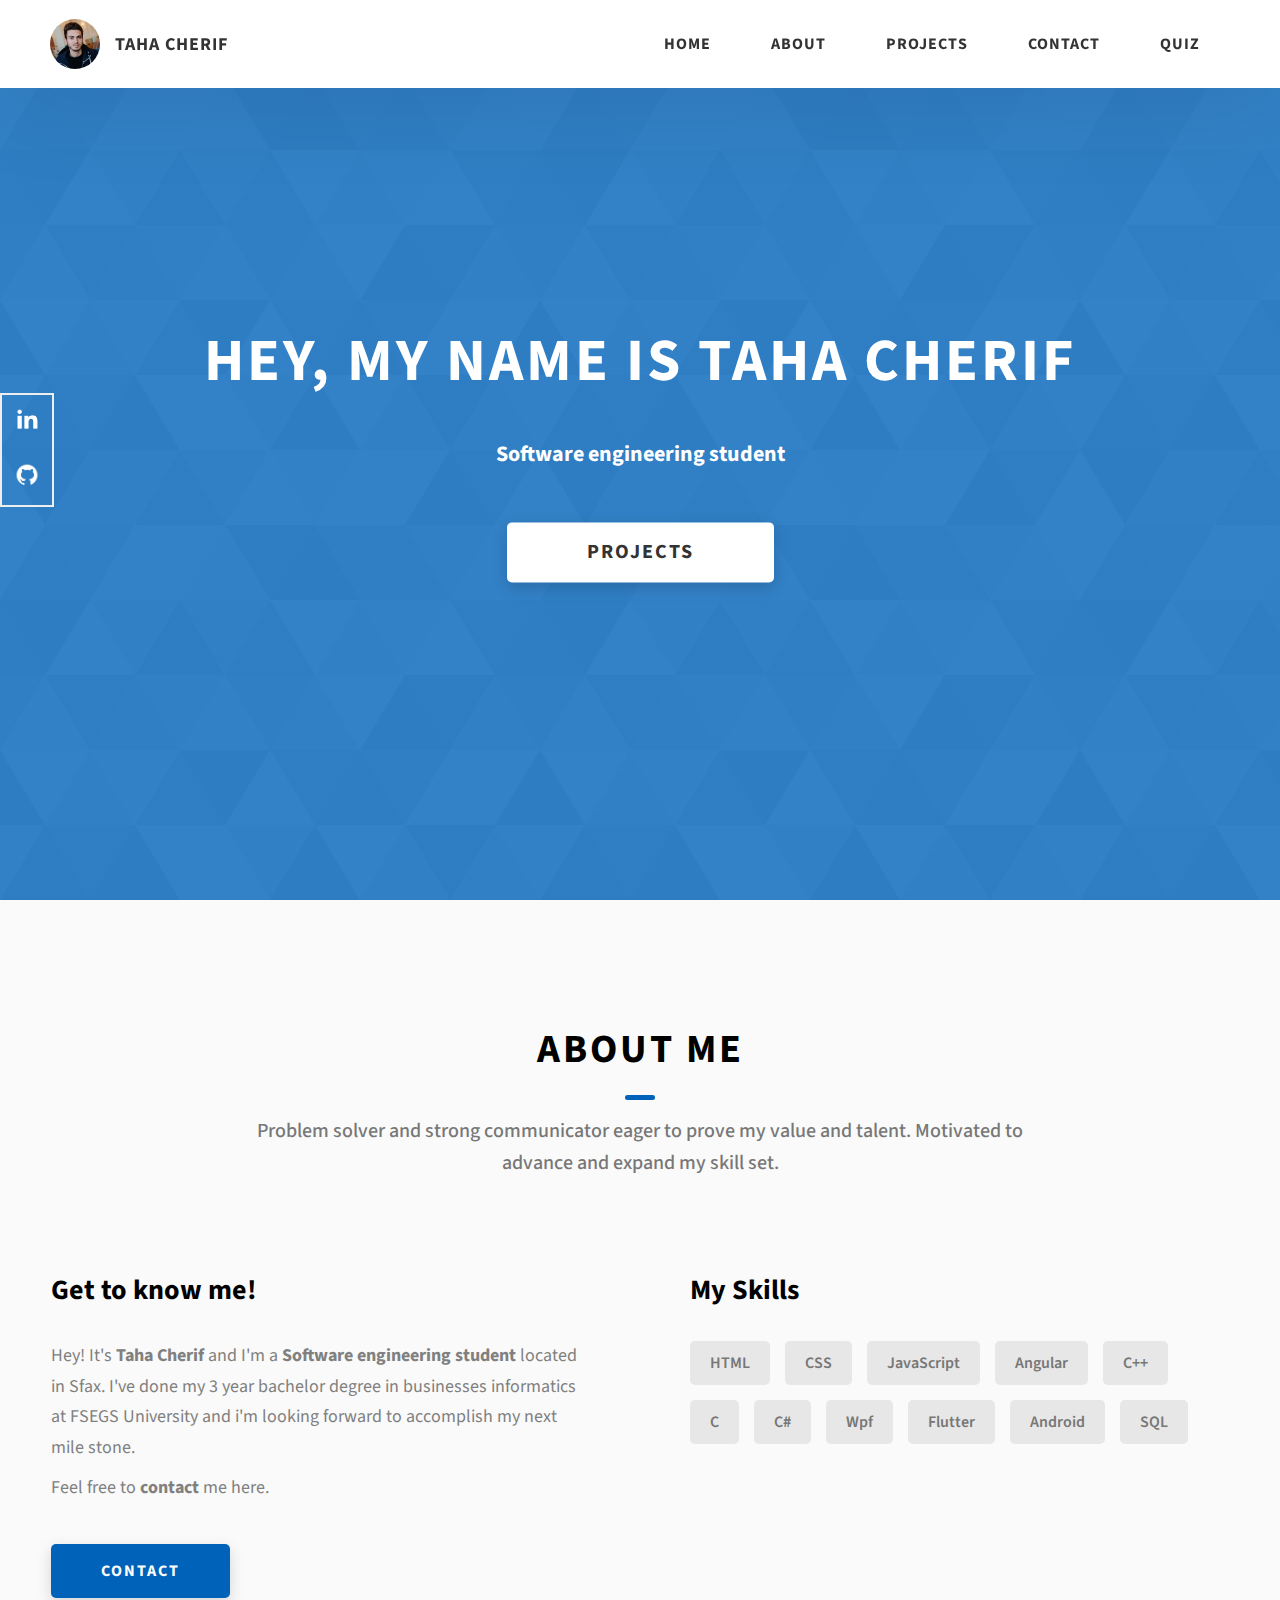
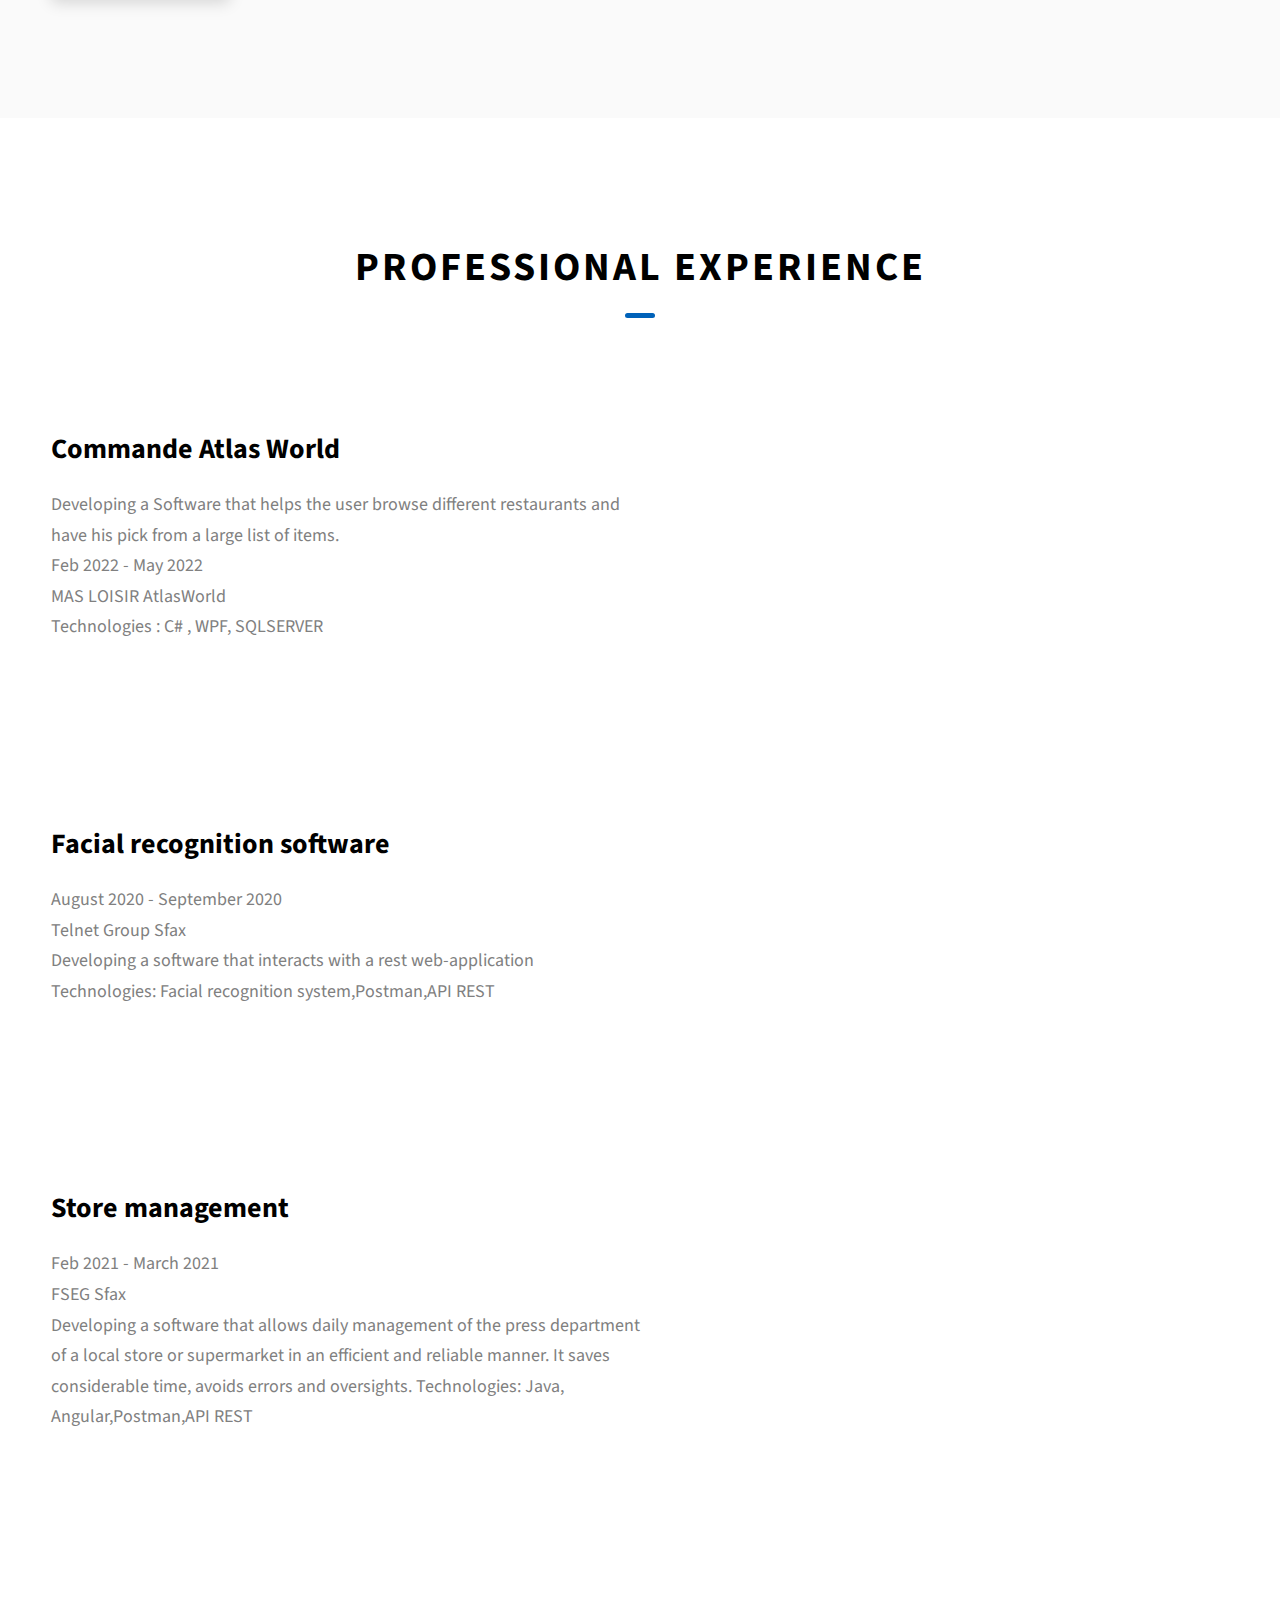
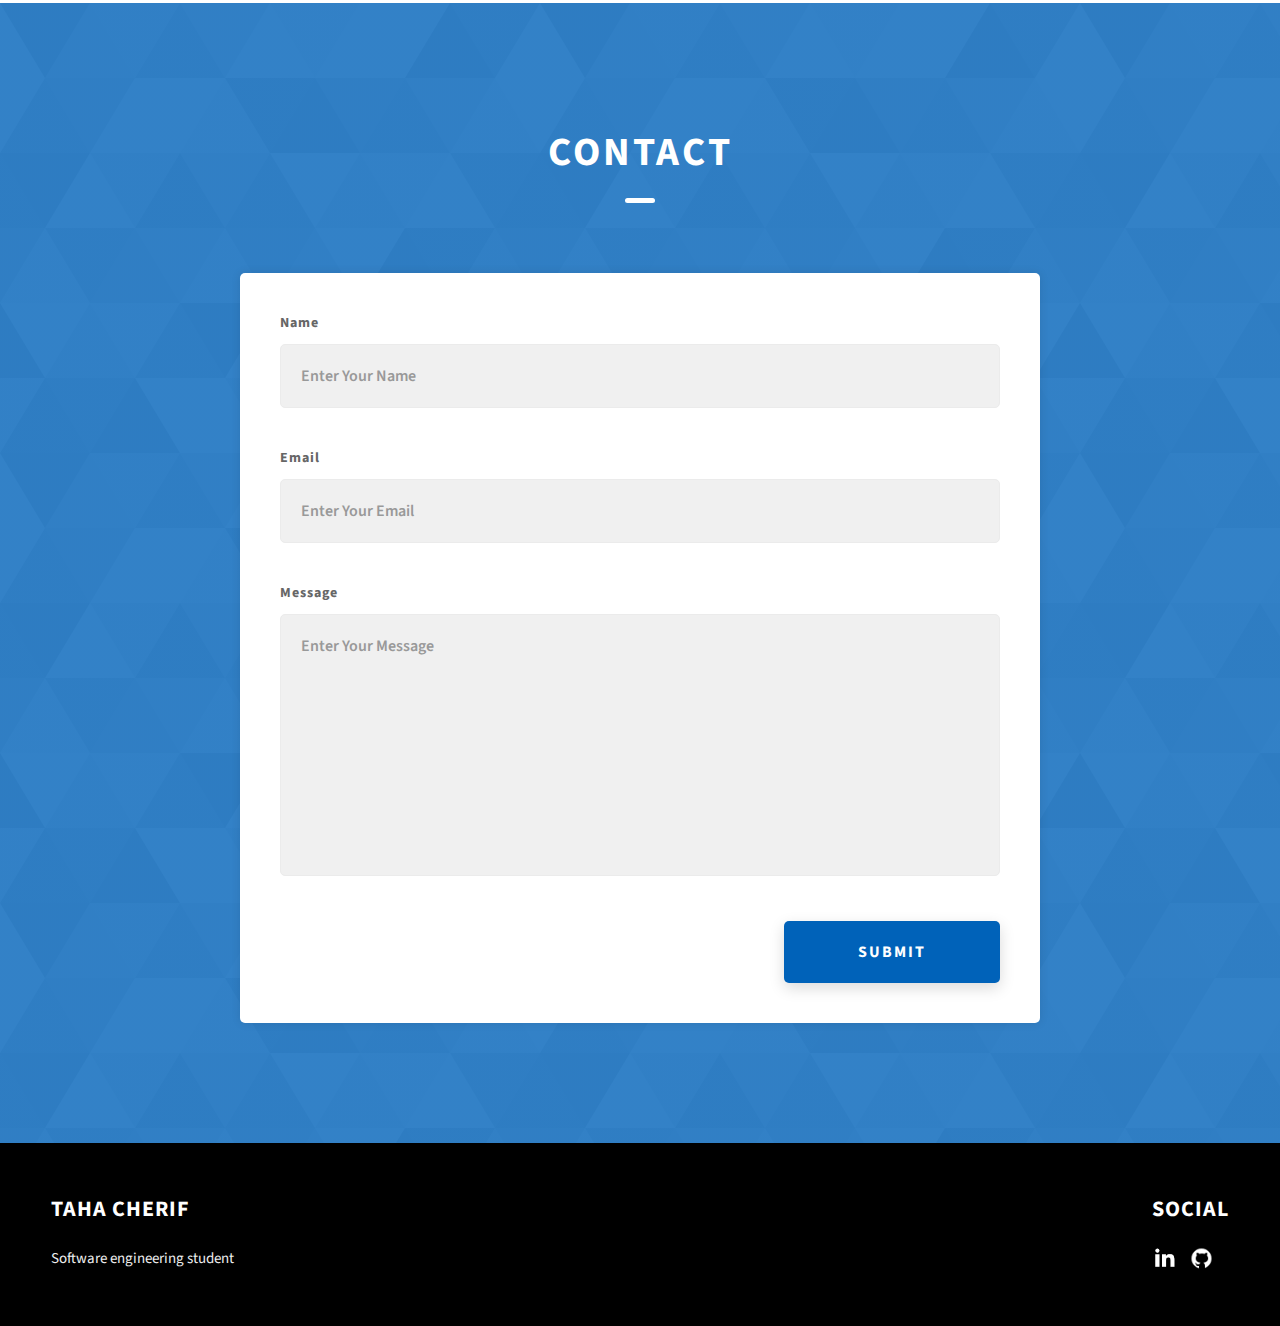
<file: index.html>
<!DOCTYPE html>
<html lang="en">

<head>
  <meta charset="UTF-8" />
  <meta name="viewport" content="width=device-width, initial-scale=1.0" />
  <title>Mohamed Taha Cherif</title>
  <meta name="description" content="Portfolio Template for Developer" />

  <link rel="stylesheet" href="css/style.css" />

  <link rel="preconnect" href="https://fonts.googleapis.com" />
  <link rel="preconnect" href="https://fonts.gstatic.com" crossorigin />
  <link href="https://fonts.googleapis.com/css2?family=Source+Sans+Pro:wght@400;600;700;900&display=swap"
    rel="stylesheet" />
</head>

<body>
  <header class="header">
    <div class="header__content">
      <div class="header__logo-container">
        <div class="header__logo-img-cont">
          <img src="./assets/MohamedTahaCherif.jpg" alt="Logo Image" class="header__logo-img" />
        </div>
        <span class="header__logo-sub">Taha Cherif</span>
      </div>
      <div class="header__main">
        <ul class="header__links">
          <li class="header__link-wrapper">
            <a href="./index.html" class="header__link"> Home </a>
          </li>
          <li class="header__link-wrapper">
            <a href="./index.html#about" class="header__link">About </a>
          </li>
          <li class="header__link-wrapper">
            <a href="./index.html#projects" class="header__link">
              Projects
            </a>
          </li>
          <li class="header__link-wrapper">
            <a href="./index.html#contact" class="header__link"> Contact </a>
          </li>
          <li class="header__link-wrapper">
            <a href="./quiz.html" class="header__link"> Quiz </a>
          </li>
        </ul>
        <div class="header__main-ham-menu-cont">
          <img src="./assets/svg/ham-menu.svg" alt="hamburger menu" class="header__main-ham-menu" />
          <img src="./assets/svg/ham-menu-close.svg" alt="hamburger menu close"
            class="header__main-ham-menu-close d-none" />
        </div>
      </div>
    </div>
    <div class="header__sm-menu">
      <div class="header__sm-menu-content">
        <ul class="header__sm-menu-links">
          <li class="header__sm-menu-link">
            <a href="./index.html"> Home </a>
          </li>

          <li class="header__sm-menu-link">
            <a href="./index.html#about"> About </a>
          </li>

          <li class="header__sm-menu-link">
            <a href="./index.html#projects"> Projects </a>
          </li>

          <li class="header__sm-menu-link">
            <a href="./index.html#contact"> Contact </a>
          </li>
          <li class="header__sm-menu-link">
            <a href="./quiz.css"> Quiz </a>
          </li>
        </ul>
      </div>
    </div>
  </header>
  <section class="home-hero">
    <div class="home-hero__content">
      <h1 class="heading-primary">Hey, My name is Taha Cherif</h1>
      <div class="home-hero__info">
        <p class="text-primary">
          Software engineering student
        </p>
      </div>
      <div class="home-hero__cta">
        <a href="./index.html#projects" class="btn btn--bg">Projects</a>
      </div>
    </div>
    <div class="home-hero__socials">
      <div class="home-hero__social">
        <a href="https://www.linkedin.com/in/taha-cherif-130481207/" class="home-hero__social-icon-link"
          target="_blank">
          <img src="./assets/png/linkedin-ico.png" alt="icon" class="home-hero__social-icon" />
        </a>
      </div>
      <div class="home-hero__social">
        <a href="https://github.com/tahacherif" class="home-hero__social-icon-link" target="_blank">
          <img src="./assets/png/github-ico.png" alt="icon" class="home-hero__social-icon" />
        </a>
      </div>

    </div>

  </section>
  <section id="about" class="about sec-pad">
    <div class="main-container">
      <h2 class="heading heading-sec heading-sec__mb-med">
        <span class="heading-sec__main">About Me</span>
        <span class="heading-sec__sub">
          Problem solver and strong communicator eager to prove my value and talent.
          Motivated to advance and expand my skill set.
        </span>
      </h2>
      <div class="about__content">
        <div class="about__content-main">
          <h3 class="about__content-title">Get to know me!</h3>
          <div class="about__content-details">
            <p class="about__content-details-para">
              Hey! It's
              <strong>Taha Cherif</strong>
              and I'm a <strong>Software engineering student</strong> located in Sfax. I've done my 3 year bachelor degree in businesses informatics at FSEGS University and i'm looking forward to accomplish my next mile stone.</p>
            <p class="about__content-details-para">
              Feel free to
              <strong>contact</strong> me here.
            </p>
          </div>
          <a href="./index.html#contact" class="btn btn--med btn--theme dynamicBgClr">Contact</a>
        </div>
        <div class="about__content-skills">
          <h3 class="about__content-title">My Skills</h3>
          <div class="skills">
            <div class="skills__skill">HTML</div>
            <div class="skills__skill">CSS</div>
            <div class="skills__skill">JavaScript</div>
            <div class="skills__skill">Angular</div>
            <div class="skills__skill">C++</div>
            <div class="skills__skill">C</div>
            <div class="skills__skill">C#</div>
            <div class="skills__skill">Wpf</div>
            <div class="skills__skill">Flutter</div>
            <div class="skills__skill">Android</div>
            <div class="skills__skill">SQL</div>

          </div>
        </div>
      </div>
    </div>
  </section>
  <section id="projects" class="projects sec-pad">
    <div class="main-container">
      <h2 class="heading heading-sec heading-sec__mb-bg">
        <span class="heading-sec__main">PROFESSIONAL EXPERIENCE</span>
      </h2>

      <div class="projects__content">
        <div class="projects__row">

          <div class="projects__row-content">
            <h3 class="projects__row-content-title">Commande Atlas World</h3>
            <p class="projects__row-content-desc">
              Developing a Software that helps the user browse different restaurants and have his pick from a large list
              of
              items.<br>
              Feb 2022 - May 2022<br>
              MAS LOISIR AtlasWorld<br>
              Technologies : C# , WPF, SQLSERVER
            </p>

          </div>
        </div>
        <div class="projects__row">

          <div class="projects__row-content">
            <h3 class="projects__row-content-title">Facial recognition software</h3>
            <p class="projects__row-content-desc">
              August 2020 - September 2020<br>
              Telnet Group Sfax<br>
              Developing a software that interacts with a rest web-application<br>
              Technologies: Facial recognition system,Postman,API REST
            </p>
          </div>
        </div>
        <div class="projects__row">

          <div class="projects__row-content">
            <h3 class="projects__row-content-title">Store management</h3>
            <p class="projects__row-content-desc">
              Feb 2021 - March 2021 <br>
              FSEG Sfax<br>
              Developing a software that allows daily management of the press department of a local store or supermarket
              in an
              efficient and reliable manner.
              It saves considerable time, avoids errors and oversights.
              Technologies: Java, Angular,Postman,API REST
            </p>

          </div>
        </div>
      </div>
    </div>
  </section>
  <section id="contact" class="contact sec-pad dynamicBg">
    <div class="main-container">
      <h2 class="heading heading-sec heading-sec__mb-med">
        <span class="heading-sec__main heading-sec__main--lt">Contact</span>
        <span class="heading-sec__sub heading-sec__sub--lt">

        </span>
      </h2>
      <div class="contact__form-container">
        <form action="#" class="contact__form">
          <div class="contact__form-field">
            <label class="contact__form-label" for="name">Name</label>
            <input required placeholder="Enter Your Name" type="text" class="contact__form-input" name="name"
              id="name" />
          </div>
          <div class="contact__form-field">
            <label class="contact__form-label" for="email">Email</label>
            <input required placeholder="Enter Your Email" type="text" class="contact__form-input" name="email"
              id="email" />
          </div>
          <div class="contact__form-field">
            <label class="contact__form-label" for="message">Message</label>
            <textarea required cols="30" rows="10" class="contact__form-input" placeholder="Enter Your Message"
              name="message" id="message"></textarea>
          </div>
          <button type="submit" class="btn btn--theme contact__btn">
            Submit
          </button>
        </form>
      </div>
    </div>
  </section>
  <footer class="main-footer">
    <div class="main-container">
      <div class="main-footer__upper">
        <div class="main-footer__row main-footer__row-1">
          <h2 class="heading heading-sm main-footer__heading-sm">
            <span>Social</span>
          </h2>
          <div class="main-footer__social-cont">
            <a target="_blank" rel="noreferrer" href="https://www.linkedin.com/in/taha-cherif-130481207/" target="_blank">
              <img class="main-footer__icon" src="./assets/png/linkedin-ico.png" alt="icon" />
            </a>
            <a target="_blank" rel="noreferrer" href="https://github.com/tahacherif" target="_blank">
              <img class="main-footer__icon" src="./assets/png/github-ico.png" alt="icon"/>
            </a>
          
          </div>


        </div>
        <div class="main-footer__row main-footer__row-2">
          <h4 class="heading heading-sm text-lt">Taha Cherif</h4>
          <p class="main-footer__short-desc">
            Software engineering student</p>
        </div>
      </div>

    </div>
  </footer>

  <script src="./index.js"></script>

</body>

</html>
</file>
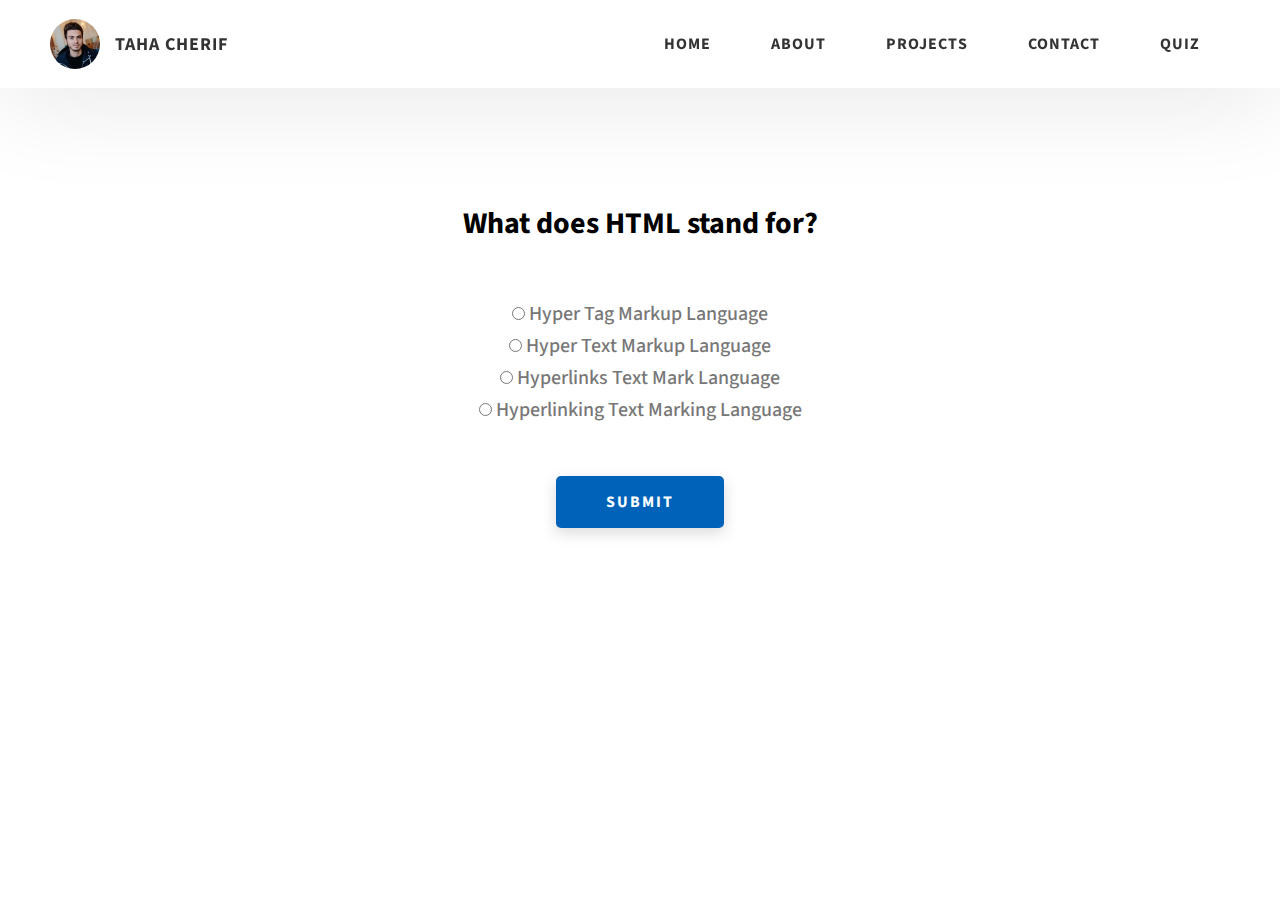
<file: quiz.html>
<!DOCTYPE html>
<html lang="en">

<head>
  <meta charset="UTF-8" />
  <meta name="viewport" content="width=device-width, initial-scale=1.0" />
  <title>Quiz</title>
  <meta name="description" content="Portfolio Template for Developer" />

  <link rel="stylesheet" href="css/style.css" />

  <link rel="preconnect" href="https://fonts.googleapis.com" />
  <link rel="preconnect" href="https://fonts.gstatic.com" crossorigin />
  <link href="https://fonts.googleapis.com/css2?family=Source+Sans+Pro:wght@400;600;700;900&display=swap"
    rel="stylesheet" />

</head>

<body>
  <header class="header">
    <div class="header__content">
      <div class="header__logo-container">
        <div class="header__logo-img-cont">
          <img src="./assets/MohamedTahaCherif.jpg" alt="Logo Image" class="header__logo-img" />
        </div>
        <span class="header__logo-sub">Taha Cherif</span>
      </div>
      <div class="header__main">
        <ul class="header__links">
          <li class="header__link-wrapper">
            <a href="./index.html" class="header__link"> Home </a>
          </li>
          <li class="header__link-wrapper">
            <a href="./index.html#about" class="header__link">About </a>
          </li>
          <li class="header__link-wrapper">
            <a href="./index.html#projects" class="header__link">
              Projects
            </a>
          </li>
          <li class="header__link-wrapper">
            <a href="./index.html#contact" class="header__link"> Contact </a>
          </li>
          <li class="header__link-wrapper">
            <a href="./quiz.html" class="header__link"> Quiz </a>
          </li>
        </ul>
        <div class="header__main-ham-menu-cont">
          <img src="./assets/svg/ham-menu.svg" alt="hamburger menu" class="header__main-ham-menu" />
          <img src="./assets/svg/ham-menu-close.svg" alt="hamburger menu close"
            class="header__main-ham-menu-close d-none" />
        </div>
      </div>
    </div>
    <div class="header__sm-menu">
      <div class="header__sm-menu-content">
        <ul class="header__sm-menu-links">
          <li class="header__sm-menu-link">
            <a href="./index.html"> Home </a>
          </li>

          <li class="header__sm-menu-link">
            <a href="./index.html#about"> About </a>
          </li>

          <li class="header__sm-menu-link">
            <a href="./index.html#projects"> Projects </a>
          </li>

          <li class="header__sm-menu-link">
            <a href="./index.html#contact"> Contact </a>
          </li>
          <li class="header__sm-menu-link">
            <a href="./quiz.css"> Quiz </a>
          </li>
        </ul>
      </div>
    </div>
  </header>

  <div class="quiz-container" id="quiz">
    <div class="quiz-header">
      <h2 id="question">Question Text</h2>
      <ul>
        <li>
          <input type="radio" name="answer" id="a" class="answer">
          <label for="a" id="a_text">Answer</label>
        </li>
        <li>
          <input type="radio" name="answer" id="b" class="answer">
          <label for="b" id="b_text">Answer</label>
        </li>
        <li>
          <input type="radio" name="answer" id="c" class="answer">
          <label for="c" id="c_text">Answer</label>
        </li>
        <li>
          <input type="radio" name="answer" id="d" class="answer">
          <label for="d" id="d_text">Answer</label>
        </li>
      </ul>
    </div>
    <button id="submit" type="submit" class="btn btn--med btn--theme dynamicBgClr">Submit</button>
  </div>
  <script src="./index.js"></script>
</body>

</html>
</file>
<file: css/style.css>
/*
0 - 600px:      Phone
600 - 900px:    Tablet portrait
900 - 1200px:   Tablet landscape
[1200 - 1800] is where our normal styles apply
1800px + :      Big desktop
$breakpoint arguement choices:
- phone
- tab-port
- tab-land
- big-desktop

Inside media queries 1em is always 16px i.e 1em = 16px at every screen size only inside media queries
*/
*,
*::after,
*::before {
  margin: 0;
  padding: 0;
  box-sizing: inherit;
  font-family: inherit;
}

html {
  font-size: 62.5%;
  scroll-behavior: smooth;
}

@media only screen and (max-width: 75em) {
  html {
    font-size: 59%;
  }
}

@media only screen and (max-width: 56.25em) {
  html {
    font-size: 56%;
  }
}

@media only screen and (min-width: 112.5em) {
  html {
    font-size: 65%;
  }
}

body {
  box-sizing: border-box;
  position: relative;
  line-height: 1.5;
  font-family: sans-serif;
  overflow-x: hidden;
  overflow-y: scroll;
  font-family: 'Source Sans Pro', sans-serif;
}

a {
  text-decoration: none;
  color: inherit;
}

li {
  list-style: none;
}

input:focus,
button:focus,
a:focus,
textarea:focus {
  outline: none;
}

button {
  border: none;
  cursor: pointer;
}

textarea {
  resize: none;
}

.heading-primary {
  font-size: 6rem;
  text-transform: uppercase;
  letter-spacing: 3px;
  text-align: center;
}

@media only screen and (max-width: 37.5em) {
  .heading-primary {
    font-size: 4.5rem;
  }
}

.heading-sec__mb-bg {
  margin-bottom: 11rem;
}

@media only screen and (max-width: 56.25em) {
  .heading-sec__mb-bg {
    margin-bottom: 8rem;
  }
}

.heading-sec__mb-med {
  margin-bottom: 9rem;
}

@media only screen and (max-width: 56.25em) {
  .heading-sec__mb-med {
    margin-bottom: 8rem;
  }
}

.heading-sec__main {
  display: block;
  font-size: 4rem;
  text-transform: uppercase;
  letter-spacing: 1px;
  letter-spacing: 3px;
  text-align: center;
  margin-bottom: 3.5rem;
  position: relative;
}

.heading-sec__main--lt {
  color: #fff;
}

.heading-sec__main--lt::after {
  content: '';
  background: #fff !important;
}

.heading-sec__main::after {
  content: '';
  position: absolute;
  top: calc(100% + 1.5rem);
  height: 5px;
  width: 3rem;
  background: #0062b9;
  left: 50%;
  transform: translateX(-50%);
  border-radius: 5px;
}

@media only screen and (max-width: 37.5em) {
  .heading-sec__main::after {
    top: calc(100% + 1.2rem);
  }
}

.heading-sec__sub {
  display: block;
  text-align: center;
  color: #777;
  font-size: 2rem;
  font-weight: 500;
  max-width: 80rem;
  margin: auto;
  line-height: 1.6;
}

@media only screen and (max-width: 37.5em) {
  .heading-sec__sub {
    font-size: 1.8rem;
  }
}

.heading-sec__sub--lt {
  color: #eee;
}

.heading-sm {
  font-size: 2.2rem;
  text-transform: uppercase;
  letter-spacing: 1px;
}

.main-container {
  max-width: 120rem;
  margin: auto;
  width: 92%;
}

.btn {
  background: #fff;
  color: #333;
  text-transform: uppercase;
  letter-spacing: 2px;
  display: inline-block;
  font-weight: 700;
  border-radius: 5px;
  box-shadow: 0 5px 15px 0 rgba(0, 0, 0, 0.15);
  transition: transform .3s;
}

.btn:hover {
  transform: translateY(-3px);
}

.btn--bg {
  padding: 1.5rem 8rem;
  font-size: 2rem;
}

.btn--med {
  padding: 1.5rem 5rem;
  font-size: 1.6rem;
}

.btn--theme {
  background: #0062b9;
  color: #fff;
}

.btn--theme-inv {
  color: #0062b9;
  background: #fff;
  border: 2px solid #0062b9;
  box-shadow: none;
  padding: calc(1.5rem - 2px) calc(5rem - 2px);
}

.sec-pad {
  padding: 12rem 0;
}

@media only screen and (max-width: 56.25em) {
  .sec-pad {
    padding: 8rem 0;
  }
}

.text-primary {
  color: #fff;
  font-size: 2.2rem;
  text-align: center;
  font-weight: bold;
  width: 100%;
  line-height: 1.6;
}

@media only screen and (max-width: 37.5em) {
  .text-primary {
    font-size: 2rem;
  }
}

.d-none {
  display: none;
}

.home-hero {
  color: #fff;
  background: linear-gradient(to right, rgba(0, 98, 185, 0.8), rgba(0, 98, 185, 0.8)), url(../../assets/svg/common-bg.svg);
  background-position: center;
  height: 100vh;
  min-height: 80rem;
  max-height: 120rem;
  position: relative;
}

@media only screen and (max-width: 37.5em) {
  .home-hero {
    height: unset;
    min-height: unset;
  }
}

.home-hero__socials {
  position: absolute;
  top: 50%;
  border: 2px solid #eee;
  border-left: 2px solid #eee;
  transform: translateY(-50%);
}

@media only screen and (max-width: 56.25em) {
  .home-hero__socials {
    display: none;
  }
}

.home-hero__mouse-scroll-cont {
  position: absolute;
  bottom: 3%;
  left: 50%;
  transform: translateX(-50%);
}

@media only screen and (max-width: 37.5em) {
  .home-hero__mouse-scroll-cont {
    display: none;
  }
}

.home-hero__social {
  width: 5rem;
}

.home-hero__social-icon-link {
  width: 100%;
  display: block;
  padding: 1.2rem;
  border-bottom: 0px solid #eee;
  transition: background .3s;
}

.home-hero__social-icon-link:hover {
  background: rgba(255, 255, 255, 0.1);
}

.home-hero__social-icon-link--bd-none {
  border-bottom: 0;
}

.home-hero__social-icon {
  width: 100%;
}

.home-hero__content {
  position: absolute;
  top: 50%;
  left: 50%;
  transform: translate(-50%, -50%);
  max-width: 90rem;
  width: 92%;
}

@media only screen and (max-width: 37.5em) {
  .home-hero__content {
    padding: 19rem 0 13rem 0;
    margin: auto;
    position: static;
    transform: translate(0, 0);
  }
}

.home-hero__info {
  margin: 3rem auto 0 auto;
  max-width: 80rem;
}

.home-hero__cta {
  margin-top: 5rem;
  text-align: center;
}

.about {
  background: #fafafa;
}

.about__content {
  display: grid;
  grid-template-columns: 1fr 1fr;
  grid-gap: 10rem;
}

@media only screen and (max-width: 56.25em) {
  .about__content {
    grid-template-columns: 1fr;
    grid-gap: 8rem;
  }
}

.about__content-title {
  font-weight: 700;
  font-size: 2.8rem;
  margin-bottom: 3rem;
}

@media only screen and (max-width: 37.5em) {
  .about__content-title {
    font-size: 2.4rem;
  }
}

.about__content-details-para {
  font-size: 1.8rem;
  color: grey;
  max-width: 60rem;
  line-height: 1.7;
  margin-bottom: 1rem;
}

.about__content-details-para--hl {
  font-weight: 700;
  margin: 0 3px;
}

.about__content-details-para:last-child {
  margin-bottom: 4rem;
}

.projects__row {
  display: grid;
  grid-template-columns: 1.5fr 1fr;
  grid-gap: 5rem;
  margin-bottom: 11rem;
}

@media only screen and (max-width: 56.25em) {
  .projects__row {
    grid-template-columns: 1fr;
    grid-gap: 2rem;
    margin-bottom: 8rem;
  }
}

@media only screen and (max-width: 56.25em) {
  .projects__row {
    text-align: center;
  }
}

.projects__row:last-child {
  margin-bottom: 0;
}

.projects__row-img-cont {
  overflow: hidden;
}

.projects__row-img {
  width: 100%;
  display: block;
  object-fit: cover;
}

.projects__row-content {
  padding: 2rem 0;
  display: flex;
  justify-content: center;
  flex-direction: column;
  align-items: flex-start;
}

@media only screen and (max-width: 56.25em) {
  .projects__row-content {
    align-items: center;
  }
}

.projects__row-content-title {
  font-weight: 700;
  font-size: 2.8rem;
  margin-bottom: 2rem;
}

@media only screen and (max-width: 37.5em) {
  .projects__row-content-title {
    font-size: 2.4rem;
  }
}

.projects__row-content-desc {
  font-size: 1.8rem;
  color: grey;
  max-width: 60rem;
  line-height: 1.7;
  margin-bottom: 3rem;
}

@media only screen and (max-width: 37.5em) {
  .projects__row-content-desc {
    font-size: 1.7rem;
  }
}

.contact {
  background: linear-gradient(to right, rgba(0, 98, 185, 0.8), rgba(0, 98, 185, 0.8)), url(../../assets/svg/common-bg.svg);
  background-size: cover;
  background-position: center;
}

.contact__form-container {
  box-shadow: 0 0 10px rgba(0, 0, 0, 0.1);
  background: white;
  padding: 4rem;
  margin-top: 6rem;
  max-width: 80rem;
  text-align: right;
  width: 95%;
  border-radius: 5px;
  margin: 5rem auto 0 auto;
}

@media only screen and (max-width: 37.5em) {
  .contact__form-container {
    padding: 3rem;
  }
}

.contact__form-field {
  margin-bottom: 4rem;
}

@media only screen and (max-width: 37.5em) {
  .contact__form-field {
    margin-bottom: 3rem;
  }
}

.contact__form-label {
  color: #666;
  font-size: 1.4rem;
  letter-spacing: 1px;
  font-weight: 700;
  margin-bottom: 1rem;
  display: block;
  text-align: left;
}

.contact__form-input {
  color: #333;
  padding: 2rem;
  width: 100%;
  border: 1px solid #ebebeb;
  font-size: 1.6rem;
  letter-spacing: 0px;
  background: #f0f0f0;
  border-radius: 5px;
  font-weight: 600;
  /* Code for Modern Browsers */
  /* Code for WebKit, Blink, Edge */
  /* Code for Internet Explorer 10-11 */
  /* Code for Microsoft Edge */
  /* Code for Mozilla Firefox 4 to 18 */
  /* Code for Mozilla Firefox 19+ */
}

.contact__form-input::placeholder {
  color: #999;
  font-weight: 600;
  font-size: 1.6rem;
}

.contact__form-input::-webkit-input-placeholder {
  color: #999;
  font-weight: 600;
  font-size: 1.6rem;
}

.contact__form-input:-ms-input-placeholder {
  color: #999;
  font-weight: 600;
  font-size: 1.6rem;
}

.contact__form-input::-ms-input-placeholder {
  color: #999;
  font-weight: 600;
  font-size: 1.6rem;
}

.contact__form-input:-moz-placeholder {
  opacity: 1;
  color: #999;
  font-weight: 600;
  font-size: 1.6rem;
}

.contact__form-input::-moz-placeholder {
  opacity: 1;
  color: #999;
  font-weight: 600;
  font-size: 1.6rem;
}

.contact__btn {
  width: 30%;
  padding: 2rem 4rem;
  font-size: 1.6rem;
}

@media only screen and (max-width: 37.5em) {
  .contact__btn {
    width: 100%;
  }
}

.project-cs-hero {
  color: #fff;
  background: linear-gradient(to right, rgba(0, 98, 185, 0.8), rgba(0, 98, 185, 0.8)), url(../../assets/svg/common-bg.svg);
  background-size: cover;
  background-position: center;
  position: relative;
}

@media only screen and (max-width: 37.5em) {
  .project-cs-hero {
    height: unset;
    min-height: unset;
  }
}

.project-cs-hero__content {
  padding: 25rem 0 17rem 0;
  max-width: 90rem;
  width: 92%;
  margin: auto;
}

@media only screen and (max-width: 37.5em) {
  .project-cs-hero__content {
    padding: 19rem 0 13rem 0;
    margin: auto;
    position: static;
    transform: translate(0, 0);
  }
}

.project-cs-hero__info {
  margin: 3rem auto 0 auto;
  max-width: 80rem;
}

.project-cs-hero__cta {
  margin-top: 5rem;
  text-align: center;
}

.project-details__content {
  padding: 8rem 0;
  max-width: 90rem;
  margin: auto;
}

.project-details__content-title {
  font-weight: 700;
  font-size: 2.8rem;
  margin-bottom: 3rem;
}

@media only screen and (max-width: 37.5em) {
  .project-details__content-title {
    font-size: 2.4rem;
  }
}

.project-details__showcase-img-cont {
  width: 100%;
  margin-bottom: 6rem;
}

.project-details__showcase-img {
  width: 100%;
}

.project-details__content-main {
  width: 100%;
  max-width: 70rem;
  margin: auto;
}

.project-details__desc {
  margin: 0 0 7rem 0;
}

.project-details__desc-para {
  font-size: 1.8rem;
  line-height: 1.7;
  color: grey;
  margin-bottom: 2rem;
}

.project-details__tools-used {
  margin: 0 0 7rem 0;
}

.project-details__tools-used-list {
  display: flex;
  flex-wrap: wrap;
}

.project-details__tools-used-item {
  padding: 1rem 2rem;
  margin-bottom: 1.5rem;
  margin-right: 1.5rem;
  font-size: 1.6rem;
  background: rgba(153, 153, 153, 0.2);
  border-radius: 5px;
  font-weight: 600;
  color: #777;
}

.project-details__links {
  margin: 0 0;
}

.project-details__links-btn {
  margin-right: 2rem;
}

@media only screen and (max-width: 37.5em) {
  .project-details__links-btn {
    margin-right: 0;
    width: 70%;
    margin-bottom: 2rem;
    text-align: center;
  }
}

.project-details__links-btn:last-child {
  margin: 0;
}

@media only screen and (max-width: 37.5em) {
  .project-details__links-btn:last-child {
    margin: 0;
  }
}

.header {
  position: fixed;
  width: 100%;
  z-index: 1000;
  background: #000;
  background: #fff;
  box-shadow: 0 10px 100px rgba(0, 0, 0, 0.1);
}

.header__content {
  display: flex;
  align-items: center;
  justify-content: space-between;
  padding: 1rem 5rem;
}

@media only screen and (max-width: 56.25em) {
  .header__content {
    padding: 0 2rem;
  }
}

.header__logo-container {
  display: flex;
  align-items: center;
  cursor: pointer;
  color: #333;
  transition: color .3s;
}

.header__logo-container:hover {
  color: #0062b9;
}

.header__logo-img-cont {
  width: 5rem;
  height: 5rem;
  border-radius: 50px;
  overflow: hidden;
  margin-right: 1.5rem;
  background: #0062b9;
}

@media only screen and (max-width: 56.25em) {
  .header__logo-img-cont {
    width: 4.5rem;
    height: 4.5rem;
    margin-right: 1.2rem;
  }
}

.header__logo-img {
  width: 100%;
  height: 100%;
  object-fit: cover;
  object-position: center;
  display: block;
}

.header__logo-sub {
  font-size: 1.8rem;
  text-transform: uppercase;
  font-weight: 700;
  letter-spacing: 1px;
}

.header__links {
  display: flex;
}

@media only screen and (max-width: 37.5em) {
  .header__links {
    display: none;
  }
}

.header__link {
  padding: 2.2rem 3rem;
  display: inline-block;
  font-size: 1.6rem;
  color: #333;
  text-transform: uppercase;
  letter-spacing: 1px;
  font-weight: 700;
  transition: color .3s;
}

.header__link:hover {
  color: #0062b9;
}

@media only screen and (max-width: 56.25em) {
  .header__link {
    padding: 3rem 1.8rem;
    font-size: 1.5rem;
  }
}

.header__main-ham-menu-cont {
  display: none;
  width: 3rem;
  padding: 2.2rem 0;
}

@media only screen and (max-width: 37.5em) {
  .header__main-ham-menu-cont {
    display: block;
  }
}

.header__main-ham-menu {
  width: 100%;
}

.header__main-ham-menu-close {
  width: 100%;
}

.header__sm-menu {
  background: #fff;
  position: absolute;
  width: 100%;
  top: 100%;
  visibility: hidden;
  opacity: 0;
  transition: all .3s;
  box-shadow: 0px 5px 5px 0px rgba(0, 0, 0, 0.1);
  -webkit-box-shadow: 0px 5px 5px 0px rgba(0, 0, 0, 0.1);
  -moz-box-shadow: 0px 5px 5px 0px rgba(0, 0, 0, 0.1);
}

.header__sm-menu--active {
  visibility: hidden;
  opacity: 0;
}

@media only screen and (max-width: 37.5em) {
  .header__sm-menu--active {
    visibility: visible;
    opacity: 1;
  }
}

.header__sm-menu-link a {
  display: block;
  text-decoration: none;
  padding: 2.5rem 3rem;
  font-size: 1.6rem;
  color: #333;
  text-align: right;
  border-bottom: 1px solid #eee;
  font-weight: 700;
  text-transform: uppercase;
  letter-spacing: 2px;
  transition: color .3s;
}

.header__sm-menu-link a:hover {
  color: #0062b9;
}

.header__sm-menu-link:first-child a {
  border-top: 1px solid #eee;
}

.header__sm-menu-link-last {
  border-bottom: 0;
}

.main-footer {
  background: #000;
  color: #fff;
}

.main-footer__upper {
  display: flex;
  justify-content: space-between;
  padding: 5rem 0;
}

@media only screen and (max-width: 56.25em) {
  .main-footer__upper {
    padding: 6rem 0;
  }
}

@media only screen and (max-width: 37.5em) {
  .main-footer__upper {
    display: block;
  }
}

.main-footer__row-1 {
  order: 2;
}

@media only screen and (max-width: 56.25em) {
  .main-footer__row-1 {
    margin-bottom: 5rem;
  }
}

.main-footer__row-2 {
  width: 40%;
  order: 1;
  max-width: 50rem;
}

@media only screen and (max-width: 56.25em) {
  .main-footer__row-2 {
    width: 100%;
  }
}

.main-footer__short-desc {
  margin-top: 2rem;
  color: #eee;
  font-size: 1.5rem;
  line-height: 1.7;
}

.main-footer__social-cont {
  margin-top: 2rem;
}

.main-footer__icon {
  margin-right: 1rem;
  width: 2.5rem;
}

.main-footer__icon--mr-none {
  margin-right: 0;
}

.main-footer__lower {
  padding: 4rem 0;
  border-top: 1px solid #444;
  color: #eee;
  font-size: 1.2rem;
  text-align: left;
  text-align: center;
}

.main-footer__lower a {
  text-decoration: underline;
  font-weight: bold;
  margin-left: 2px;
}

@media only screen and (max-width: 56.25em) {
  .main-footer__lower {
    padding: 3.5rem 0;
  }
}

.skills {
  display: flex;
  flex-wrap: wrap;
}

.skills__skill {
  padding: 1rem 2rem;
  margin-bottom: 1.5rem;
  margin-right: 1.5rem;
  font-size: 1.6rem;
  background: rgba(153, 153, 153, 0.2);
  border-radius: 5px;
  font-weight: 600;
  color: #777;
}

.mouse {
  width: 25px;
  height: 40px;
  border: 2px solid #eee;
  border-radius: 60px;
  position: relative;
  overflow: hidden;
}

.mouse::before {
  content: '';
  width: 5px;
  height: 5px;
  position: absolute;
  top: 7px;
  left: 50%;
  transform: translateX(-50%);
  background-color: #eee;
  border-radius: 50%;
  opacity: 1;
  animation: wheel 1.3s infinite;
  -webkit-animation: wheel 1.3s infinite;
}

@keyframes wheel {
  to {
    opacity: 0;
    top: 27px;
  }
}

@-webkit-keyframes wheel {
  to {
    opacity: 0;
    top: 27px;
  }
}

#quiz {
  display: block;
  text-align: center;
  font-size: 2rem;
  font-weight: 500;
  padding-top: 10rem;
  line-height: 1.6;
}

.quiz-header h2 {
  display: block;
  font-size: 3rem;
  text-align: center;
  padding-bottom: 5rem;
  position: relative;
}

#question {
  display: block;
  font-size: 3rem;
  text-align: center;
  padding-top: 10rem;
  position: relative;
}

.quiz-header ul {

  display: block;
  text-align: center;
  color: #777;
  font-size: 2rem;
  font-weight: 500;
  max-width: 80rem;
  margin: auto;
  line-height: 1.6;
}

.quiz-container button {
  display: block;
  text-align: center;
  margin: auto;
  margin-top: 5rem;
}
</file>
